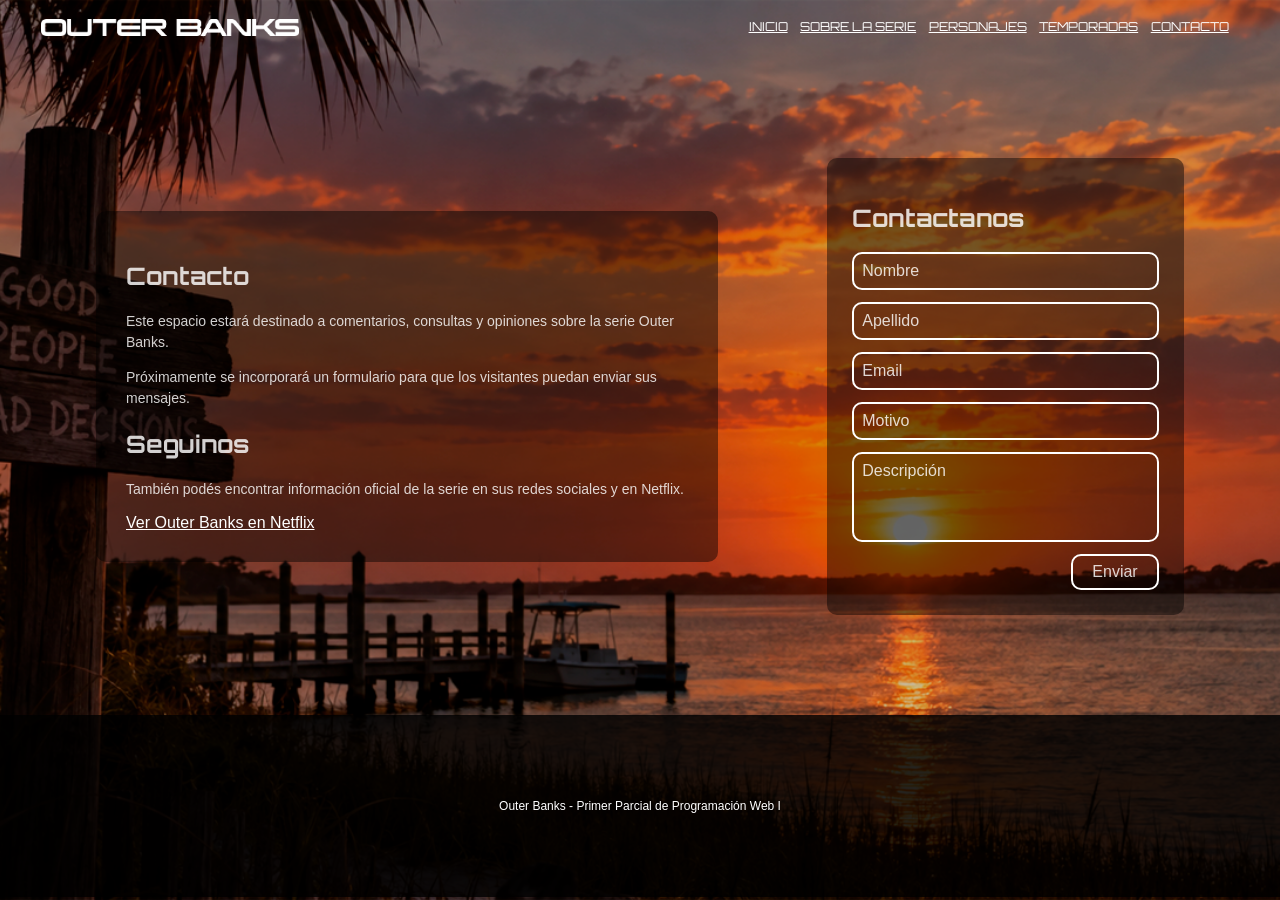
<file: pag/contacto.html>
<!DOCTYPE html>
<html lang="es">
<head>
    <meta charset="UTF-8">
    <meta name="viewport" content="width=device-width, initial-scale=1.0">
    <title>Contacto</title>
    <link rel="stylesheet" href="../css/contacto.css">
    <link rel="preconnect" href="https://fonts.googleapis.com">
    <link rel="preconnect" href="https://fonts.gstatic.com" crossorigin>
    <link href="https://fonts.googleapis.com/css2?family=Orbitron:wght@400..900&display=swap" rel="stylesheet">
</head>

<body>

    <header>
        <nav class="nav">

            <a href="./">
                <img class="logo" src="../img/Outer Banks.png"
                     alt="Logo de Outer Banks">
            </a>
            <a href="../index.html">INICIO</a>
            <a href="../pag/sobrelaserie.html">SOBRE LA SERIE</a>
            <a href="../pag/personajes.html">PERSONAJES</a>
            <a href="../pag/temporadas.html">TEMPORADAS</a>
            <a href="../pag/contacto.html">CONTACTO</a>


        </nav>
    </header>


    <main>

        <section class="contacto">

        <div class="contacto1">
        <h1>Contacto</h1>

        <p>
            Este espacio estará destinado a comentarios,
            consultas y opiniones sobre la serie Outer Banks.
        </p>

        <p>
            Próximamente se incorporará un formulario
            para que los visitantes puedan enviar sus mensajes.
        </p>

        <h2>Seguinos</h2>

        <p>
            También podés encontrar información oficial de la serie
            en sus redes sociales y en Netflix.
        </p>

        <a href="https://www.netflix.com/title/80236318" target="_blank">
            Ver Outer Banks en Netflix
        </a>

    </div>


    <div class="formulario">
        <h2>Contactanos</h2>

        <div class="rectangulo">Nombre</div>
        <div class="rectangulo">Apellido</div>
        <div class="rectangulo">Email</div>
        <div class="rectangulo">Motivo</div>
        <div class="descripcion">Descripción</div>
        <div class="enviar">Enviar</div>

    </div>

</section>
</main>

<footer>
        
    <p>Outer Banks - Primer Parcial de Programación Web I</p>

</footer>
</body>
</html>
</file>
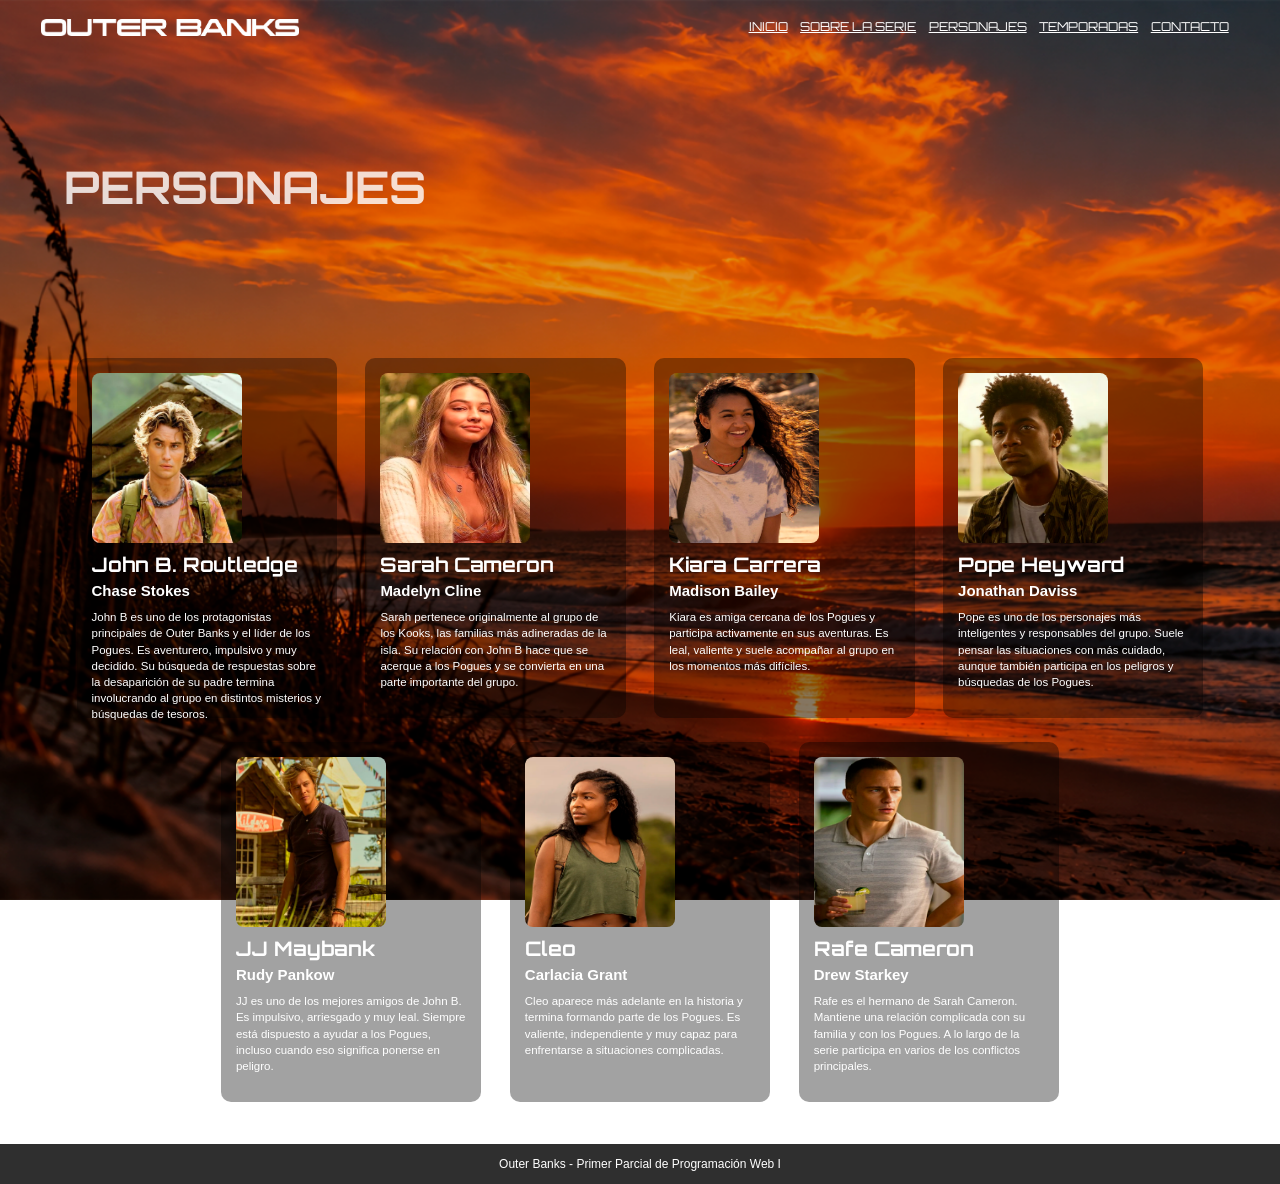
<file: pag/personajes.html>
<!DOCTYPE html>
<html lang="es">
<head>
    <meta charset="UTF-8">
    <meta name="viewport" content="width=device-width, initial-scale=1.0">
    <title>Personajes</title>
    <link rel="stylesheet" href="../css/personajes.css">
    <link rel="preconnect" href="https://fonts.googleapis.com">
    <link rel="preconnect" href="https://fonts.gstatic.com" crossorigin>
    <link href="https://fonts.googleapis.com/css2?family=Orbitron:wght@400..900&display=swap" rel="stylesheet">
</head>

<body>
    <header>
        <nav class="nav">

            <a href="./">
                <img class="logo" src="../img/Outer Banks.png"
                     alt="Logo de Outer Banks">
            </a>

            <a href="../index.html">INICIO</a>
            <a href="../pag/sobrelaserie.html">SOBRE LA SERIE</a>
            <a href="../pag/personajes.html">PERSONAJES</a>
            <a href="../pag/temporadas.html">TEMPORADAS</a>
            <a href="../pag/contacto.html">CONTACTO</a>

        </nav>
    </header> 

    <main>

      <section class="inicio">

            <h1>PERSONAJES</h1>

        </section>

    <section id="personajes">

    

        <article class="personaje">
        <img src="../img/john b 2.png" alt="John B de Outer Banks">
       
        <h2>John B. Routledge</h2>
        <h3>Chase Stokes</h3>

        <p>
            John B es uno de los protagonistas principales de Outer Banks
            y el líder de los Pogues. Es aventurero, impulsivo y muy decidido.
            Su búsqueda de respuestas sobre la desaparición de su padre
            termina involucrando al grupo en distintos misterios y búsquedas
            de tesoros.
        </p>
        </article>


        <article class="personaje">
        <img src="../img/sarah 2.png" alt="Sarah Cameron de Outer Banks">

        <h2>Sarah Cameron</h2>
        <h3>Madelyn Cline</h3>

        <p>
            Sarah pertenece originalmente al grupo de los Kooks,
            las familias más adineradas de la isla. Su relación con John B
            hace que se acerque a los Pogues y se convierta en una parte
            importante del grupo.
        </p>
        </article>


        <article class="personaje">
        <img src="../img/kiara 2.png" alt="Kiara de Outer Banks">

        <h2>Kiara Carrera</h2>
        <h3>Madison Bailey</h3>

        <p>
            Kiara es amiga cercana de los Pogues y participa activamente
            en sus aventuras. Es leal, valiente y suele acompañar al grupo
            en los momentos más difíciles.
            
        </p>
        </article>


        <article class="personaje">
        <img src="../img/pope 2.png" alt="Pope de Outer Banks">

        <h2>Pope Heyward</h2>
        <h3>Jonathan Daviss</h3>

        <p>
            Pope es uno de los personajes más inteligentes y responsables
            del grupo. Suele pensar las situaciones con más cuidado,
            aunque también participa en los peligros y búsquedas
            de los Pogues.
        </p>
        </article>


        <article class="personaje">
        <img src="../img/jj 2.png" alt="JJ de Outer Banks">

        <h2>JJ Maybank</h2>
        <h3>Rudy Pankow</h3>

        <p>
            JJ es uno de los mejores amigos de John B. Es impulsivo,
            arriesgado y muy leal. Siempre está dispuesto a ayudar
            a los Pogues, incluso cuando eso significa ponerse en peligro.
        </p>
        </article>


        <article class="personaje">
        <img src="../img/cleo 2.png" alt="Cleo de Outer Banks">

        <h2>Cleo</h2>
        <h3>Carlacia Grant</h3>

        <p>
            Cleo aparece más adelante en la historia y termina formando
            parte de los Pogues. Es valiente, independiente y muy capaz
            para enfrentarse a situaciones complicadas.
        </p>
        </article>


        <article class="personaje">
        <img src="../img/rafe 2.png" alt="Rafe Cameron de Outer Banks">

        <h2>Rafe Cameron</h2>
        <h3>Drew Starkey</h3>

        <p>
            Rafe es el hermano de Sarah Cameron. Mantiene una relación
            complicada con su familia y con los Pogues. A lo largo
            de la serie participa en varios de los conflictos principales.
        </p>
        </article>
    

    </section>
    </main>

    <footer>
        
    <p>Outer Banks - Primer Parcial de Programación Web I</p>

    </footer>
</body>
</html>
</file>
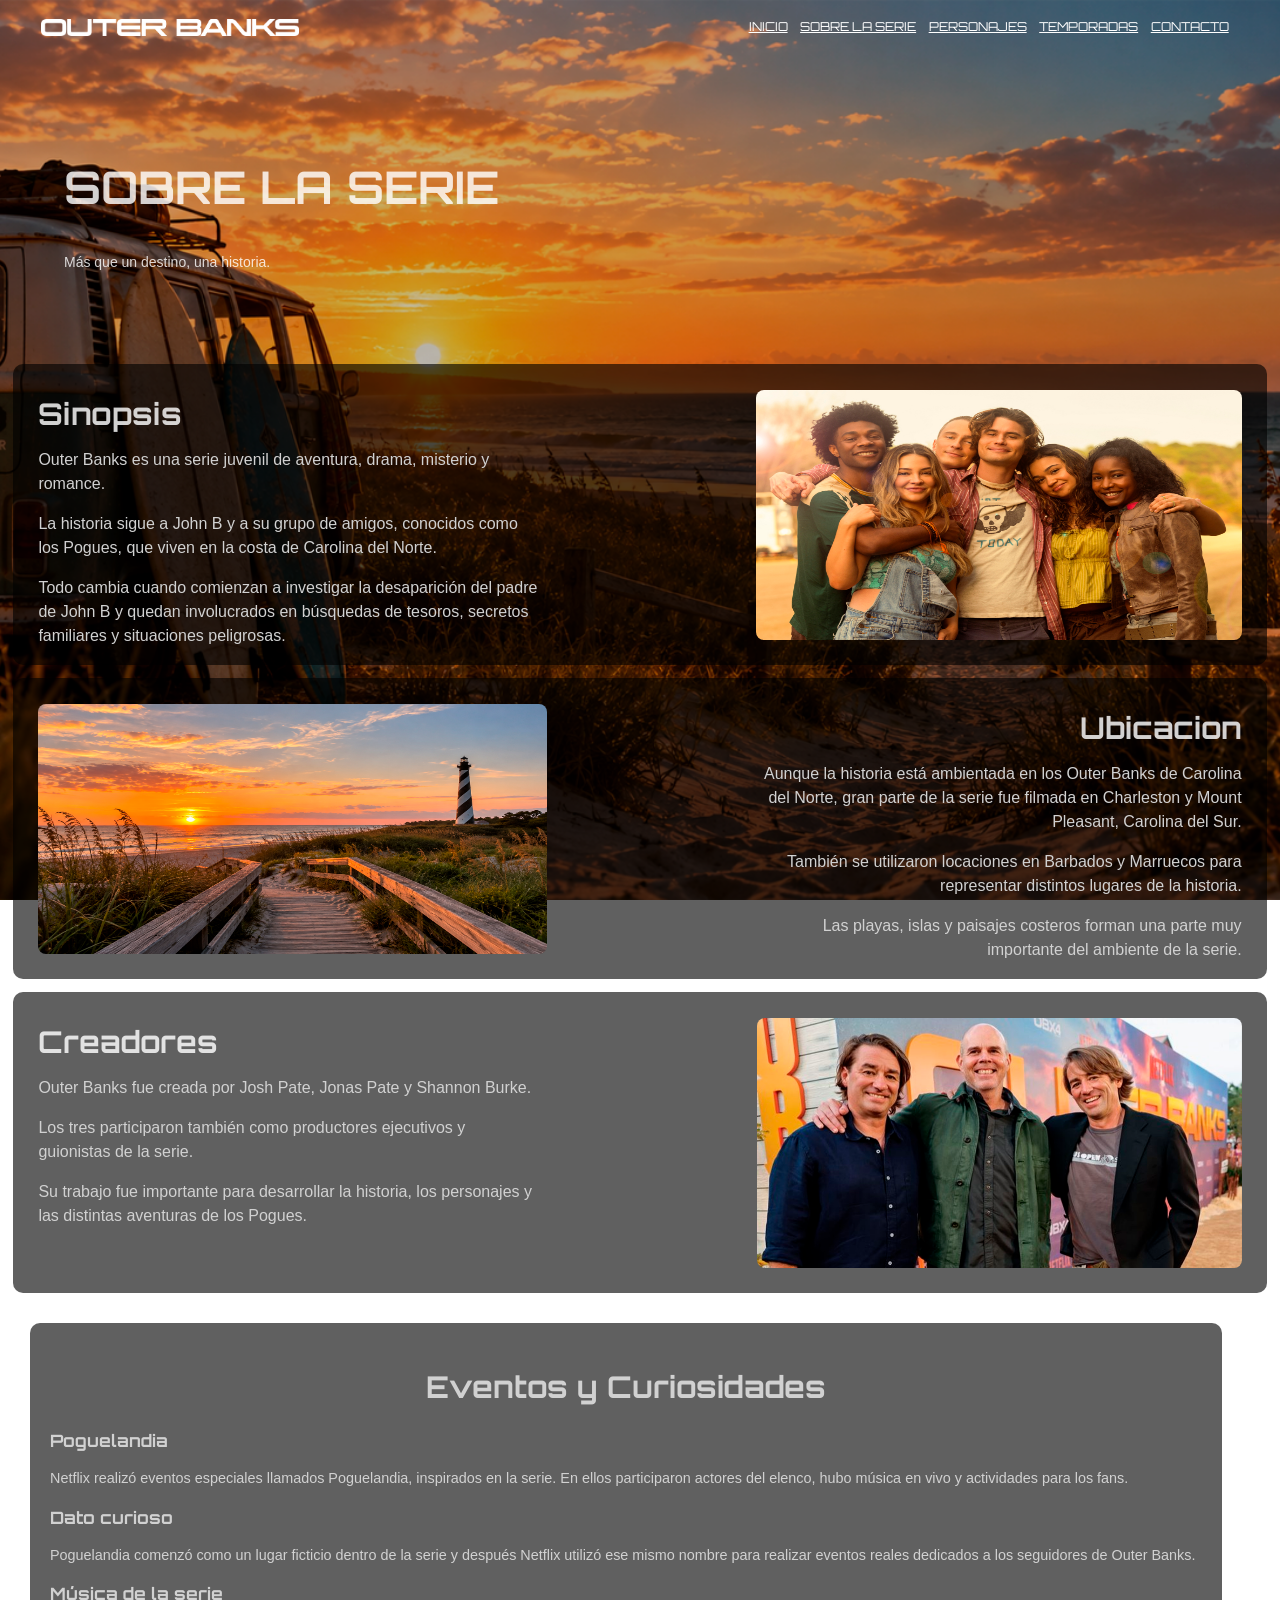
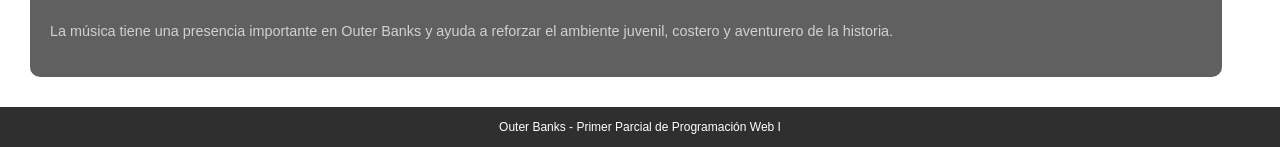
<file: pag/sobrelaserie.html>
<!DOCTYPE html>
<html lang="es">
<head>
    <meta charset="UTF-8">
    <meta name="viewport" content="width=device-width, initial-scale=1.0">
    <title>Sobre la serie</title>
    <link rel="stylesheet" href="../css/sobrelaserie.css">
    <link rel="preconnect" href="https://fonts.googleapis.com">
    <link rel="preconnect" href="https://fonts.gstatic.com" crossorigin>
    <link href="https://fonts.googleapis.com/css2?family=Orbitron:wght@400..900&display=swap" rel="stylesheet">
</head>


<body>
    <header>
        <nav class="nav">

            <a href="./">
                <img class="logo" src="../img/Outer Banks.png"
                     alt="Logo de Outer Banks">
            </a>

            <a href="../index.html">INICIO</a>
            <a href="../pag/sobrelaserie.html">SOBRE LA SERIE</a>
            <a href="../pag/personajes.html">PERSONAJES</a>
            <a href="../pag/temporadas.html">TEMPORADAS</a>
            <a href="../pag/contacto.html">CONTACTO</a>

        </nav>
    </header> 


    <main>

        <section class="inicio">

            <h1>SOBRE LA SERIE</h1>

            <p>
                Más que un destino, una historia.
            </p>

        </section>


        <section>
        <article class="sinopsis1">

            <div class="texto">
            <h2>Sinopsis</h2>

            <p>
                Outer Banks es una serie juvenil de aventura,
                drama, misterio y romance.
            </p>

            <p>
                La historia sigue a John B y a su grupo de amigos,
                conocidos como los Pogues, que viven en la costa
                de Carolina del Norte.
            </p>

            <p>
                Todo cambia cuando comienzan a investigar la
                desaparición del padre de John B y quedan
                involucrados en búsquedas de tesoros,
                secretos familiares y situaciones peligrosas.
            </p>
            </div>
                        
            <img src="../img/sinopsis.png" alt="Los Pogues de Outer Banks">
                        
            </article>


            <article class="ubicacion">

            <img src="../img/ubicacion.png"
             alt="Ubicacion de Outer Banks">

            <div class="texto2">
            <h2>Ubicacion</h2>

            <p>
                Aunque la historia está ambientada en los
                Outer Banks de Carolina del Norte,
                gran parte de la serie fue filmada en
                Charleston y Mount Pleasant,
                Carolina del Sur.
            </p>

            <p>
                También se utilizaron locaciones en Barbados
                y Marruecos para representar distintos lugares
                de la historia.
            </p>

            <p>
                Las playas, islas y paisajes costeros forman
                una parte muy importante del ambiente de la serie.
            </p>

            </div>
            </article>


            <article class="creadores">

              
            <div class="texto">
            <h2>Creadores</h2>

            <p>
                Outer Banks fue creada por Josh Pate,
                Jonas Pate y Shannon Burke.
            </p>

            <p>
                Los tres participaron también como productores
                ejecutivos y guionistas de la serie.
            </p>

            <p>
                Su trabajo fue importante para desarrollar
                la historia, los personajes y las distintas
                aventuras de los Pogues.
            </p>

            </div>
            <img src="../img/creadores.png"
             alt="Paisaje de Outer Banks">


            </article>

        </section>

        <section class="even-y-curi">

            <h2>Eventos y Curiosidades</h2>

            <article>
            <h3>Poguelandia</h3>

            <p>
                Netflix realizó eventos especiales llamados Poguelandia,
                inspirados en la serie. En ellos participaron actores del elenco,
                hubo música en vivo y actividades para los fans.
            </p>
            </article>

            <article>
            <h3>Dato curioso</h3>

            <p>
                Poguelandia comenzó como un lugar ficticio dentro de la serie
                y después Netflix utilizó ese mismo nombre para realizar eventos
                reales dedicados a los seguidores de Outer Banks.
            </p>
            </article>

            <article>
            <h3>Música de la serie</h3>

            <p>
                La música tiene una presencia importante en Outer Banks
                y ayuda a reforzar el ambiente juvenil, costero y aventurero
                de la historia.
            </p>
            </article>

        </section>
    </main>

    <footer>
        
    <p>Outer Banks - Primer Parcial de Programación Web I</p>

    </footer>

</body>

</html>
</file>
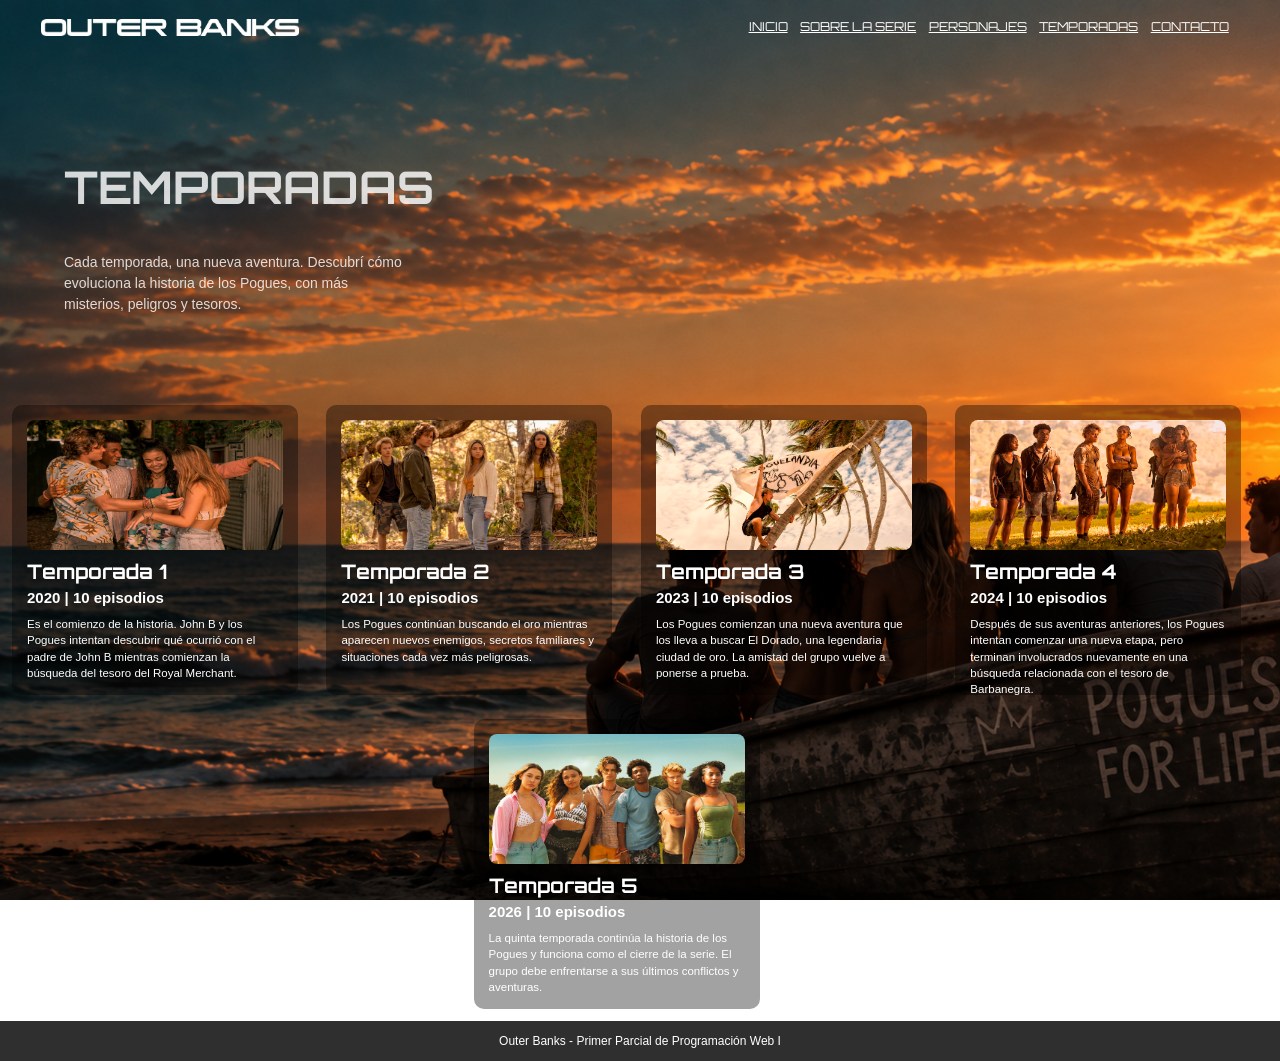
<file: pag/temporadas.html>
<!DOCTYPE html>
<html lang="es">
<head>
    <meta charset="UTF-8">
    <meta name="viewport" content="width=device-width, initial-scale=1.0">
    <title>Temporadas</title>
    <link rel="stylesheet" href="../css/temporadas.css">
    <link rel="preconnect" href="https://fonts.googleapis.com">
    <link rel="preconnect" href="https://fonts.gstatic.com" crossorigin>
    <link href="https://fonts.googleapis.com/css2?family=Orbitron:wght@400..900&display=swap" rel="stylesheet">
</head>


<body>
    <header>
        <nav class="nav">

            <a href="./">
                <img class="logo" src="../img/Outer Banks.png"
                     alt="Logo de Outer Banks">
            </a>

            <a href="../index.html">INICIO</a>
            <a href="../pag/sobrelaserie.html">SOBRE LA SERIE</a>
            <a href="../pag/personajes.html">PERSONAJES</a>
            <a href="../pag/temporadas.html">TEMPORADAS</a>
            <a href="../pag/contacto.html">CONTACTO</a>

        </nav>
    </header> 

    <main>
        
      <section class="inicio">

            <h1>TEMPORADAS</h1>
            <p>
            Cada temporada, una nueva aventura.
            Descubrí cómo evoluciona la historia de los Pogues,
            con más misterios, peligros y tesoros.
            </p>
        </section>

 

    <article class="temporada">

        <img src="../img/tem1.png"
             alt="Temporada 1 de Outer Banks">

        <h2>Temporada 1</h2>

        <h3>2020 | 10 episodios</h3>

        <p>
            Es el comienzo de la historia. John B y los Pogues
            intentan descubrir qué ocurrió con el padre de John B
            mientras comienzan la búsqueda del tesoro del Royal Merchant.
        </p>

       

    </article>


    <article class="temporada">

        <img src="../img/tem2.png"
             alt="Temporada 2 de Outer Banks">

        <h2>Temporada 2</h2>

        <h3>2021 | 10 episodios</h3>

        <p>
            Los Pogues continúan buscando el oro mientras aparecen
            nuevos enemigos, secretos familiares y situaciones cada
            vez más peligrosas.
        </p>

        

    </article>


    <article class="temporada">

        <img src="../img/tem3.png"
             alt="Temporada 3 de Outer Banks">

        <h2>Temporada 3</h2>

        <h3>2023 | 10 episodios</h3>

        <p>
            Los Pogues comienzan una nueva aventura que los lleva
            a buscar El Dorado, una legendaria ciudad de oro.
            La amistad del grupo vuelve a ponerse a prueba.
        </p>

       

    </article>


    <article class="temporada">

        <img src="../img/tem4.png"
             alt="Temporada 4 de Outer Banks">

        <h2>Temporada 4</h2>

        <h3>2024 | 10 episodios</h3>

        <p>
            Después de sus aventuras anteriores, los Pogues intentan
            comenzar una nueva etapa, pero terminan involucrados
            nuevamente en una búsqueda relacionada con el tesoro
            de Barbanegra.
        </p>

        

    </article>


    <article class="temporada1">

        <img src="../img/tem5.png"
             alt="Temporada 5 de Outer Banks">

        <h2>Temporada 5</h2>

        <h3>2026 | 10 episodios</h3>

        <p>
            La quinta temporada continúa la historia de los Pogues
            y funciona como el cierre de la serie. El grupo debe
            enfrentarse a sus últimos conflictos y aventuras.
        </p>

        
    </article>
    </main>

    <footer>
        
    <p>Outer Banks - Primer Parcial de Programación Web I</p>

    </footer>

</body>
</html>
</file>
<file: css/contacto.css>
/*orbitron-<uniquifier> {
  font-family: "Orbitron", sans-serif;
  font-optical-sizing: auto;
  font-weight: <weight>;
  font-style: normal;
}
*/

body {
    background-image: url(../img/fondo-contacto.png) ;
    background-size: cover;
    background-position: center;   
    background-attachment: fixed;
    color: rgba(255, 255, 255, 0.815);
    font-family: Arial, Helvetica, sans-serif;
    margin: 0;
}

a {
    color: rgb(255, 255, 255);
}

header {
    padding: 1% 1%;
    align-items: center;
    font-family: "Orbitron", sans-serif;
}

.nav {
    margin-left: auto;
    display: flex;
}

.nav a {
    margin: 0.5%;
    font-size: 77%;
}

.logo {
    width: 36%;
    padding: 0% 3%
}

.contacto {
    display: flex;
    width: 85%;
    margin: 100px auto;
    align-items: center;
}

.contacto1 {
    padding: 30px;
    margin-right: 10%;
    background-color: rgba(0, 0, 0, 0.45);
    border-radius: 10px;
}
.contacto1 h1{
    font-family: "Orbitron", sans-serif;
}

.contacto1 h2{
    font-family: "Orbitron", sans-serif;
}

.formulario h2 {
    font-family: "Orbitron", sans-serif;
}

.contacto1 p {
    font-size: 14px;
    line-height: 1.5;
}

.formulario {
    width: 30%;
    padding: 25px;
    background-color: rgba(0, 0, 0, 0.45);
    border-radius: 10px;
}

.rectangulo {
    margin: 12px 0;
    padding: 8px;
    border: 2px solid white;
    border-radius: 10px;
}

.descripcion {
    height: 70px;
    margin: 12px 0;
    padding: 8px;
    border: 2px solid white;
    border-radius: 10px;
}

.enviar {
    width: 70px;
    margin-left: auto;
    padding: 7px;
    border: 2px solid white;
    text-align: center;
    border-radius: 10px;
}

footer {
    padding: 72px;
    text-align: center;
    background-color: rgba(0, 0, 0, 0.815);
    color: white;
    font-size: 12px;
    margin-top: px;
}
</file>
<file: css/personajes.css>
/*orbitron-<uniquifier> {
  font-family: "Orbitron", sans-serif;
  font-optical-sizing: auto;
  font-weight: <weight>;
  font-style: normal;
}
*/

body {
    background-image: url(../img/fondo-personajes.png) ;
    background-size: cover;
    background-position: center;   
    background-attachment: fixed;
    color: rgba(255, 255, 255, 0.815);
    font-family: Arial, Helvetica, sans-serif;
    margin: 0;
}

a {
    color: rgb(255, 255, 255);
}

header {
    padding: 1% 1%;
    align-items: center;
    font-family: "Orbitron", sans-serif;
}

.nav {
    margin-left: auto;
    display: flex;
}

.nav a {
    margin: 0.5%;
    font-size: 77%;
}

.logo {
    width: 36%;
    padding: 0% 3%
}

.inicio {
    background-color: rgba(240, 248, 255, 0);
    text-align: left;
    padding: 5%;
    font-family: "Orbitron", sans-serif;
    font-size: 30px;
}

#personajes {
    width: 90%;
    margin: auto;
    padding: 30px 0;
    text-align: center;
}

#personajes h1 {
    color: white;
    font-size: 30px;
    margin-bottom: 25px;
    font-family: "Orbitron", sans-serif;
}

.personaje {
    display: inline-block;
    width: 20%;
    height: 330px;
    margin: 12px;
    padding: 15px;
    background-color: rgba(0, 0, 0, 0.363);
    color: white;
    border-radius: 10px;
    vertical-align: top;
    text-align: left;
}

.personaje img {
    width: 150px;
    height: 170px;
    border-radius: 8px;
}

.personaje h2 {
    font-size: 20px;
    margin: 5px 0;
    font-family: "Orbitron", sans-serif;
}

.personaje h3 {
    font-size: 15px;
    margin: 5px 0;
}

.personaje p {
    font-size: 11.5px;
    line-height: 1.4;
    margin-top: 10px;
}

footer {
    padding: 1px;
    text-align: center;
    background-color: rgba(0, 0, 0, 0.815);
    color: white;
    font-size: 12px;
}
</file>
<file: css/sobrelaserie.css>
/*orbitron-<uniquifier> {
  font-family: "Orbitron", sans-serif;
  font-optical-sizing: auto;
  font-weight: <weight>;
  font-style: normal;
}
 */

body {
    background-image: url(../img/fondo-sobre.png);
    background-size: cover;
    background-position: center;
    background-attachment: fixed;
    color: rgba(255, 255, 255, 0.815);
    font-family: Arial, Helvetica, sans-serif;
    margin: 0;
}

a {
    color: rgb(255, 255, 255);
}

header {
    padding: 1% 1%;
    font-family: "Orbitron", sans-serif;
}

.nav {
    margin-left: auto;
    display: flex;
}

.nav a {
    margin: 0.5%;
    font-size: 77%;
}

.logo {
    width: 36%;
    padding: 0 3%;
}

.inicio {
    background-color: rgba(240, 248, 255, 0);
    text-align: left;
    padding: 5%;
    font-family: "Orbitron", sans-serif;
    font-size: 30px;
}

.inicio p {
    font-family: Arial, Helvetica, sans-serif;
    font-size: 14px;
    line-height: 1.5;
    width: 30%;
}

.sinopsis1 {
    display: flex;
    margin: 1%;
    padding: 2%;
    width: 94%;
    height: 250px;
    background-color: rgba(0, 0, 0, 0.623);
    border-radius: 10px;
}

.texto h2 {
    font-size: 30px;
    margin: 5px 0;
    font-family: "Orbitron", sans-serif;
}

.texto p {
    font-size: 100%;
    line-height: 1.5;
    width: 70%;
    color: rgb(209, 209, 209);
}

.sinopsis1 img{
    width: 70%;
    height: 100%;
    border-radius: 8px;
}








.ubicacion {
    display: flex;
    margin: 1%;
    padding: 2%;
    width: 94%;
    height: 250px;
    background-color: rgba(0, 0, 0, 0.623);
    border-radius: 10px;
}

.texto2 h2 {
    font-size: 30px;
    margin: 5px 0;
    font-family: "Orbitron", sans-serif;
    text-align: right;
}

.texto2 p {
    font-size: 100%;
    line-height: 1.5;
    width: 70%;
    color: rgb(209, 209, 209);
    margin-left: auto;
    text-align: right;
}

.ubicacion img{
    width: 70%;
    height: 100%;
    border-radius: 8px;
}








.creadores {
    display: flex;
    margin: 1%;
    padding: 2%;
    width: 94%;
    height: 250px;
    background-color: rgba(0, 0, 0, 0.623);
    border-radius: 10px;
}

.texto h2 {
    font-size: 30px;
    margin: 5px 0;
    font-family: "Orbitron", sans-serif;
}

.texto p {
    font-size: 100%;
    line-height: 1.5;
    width: 70%;
    color: rgb(209, 209, 209);
}

.creadores img{
    width: 43%;
    height: 100%;
    border-radius: 8px;
}










.even-y-curi {
    width: 90%;
    margin: 30px;
    padding: 20px;
    background-color: rgba(0, 0, 0, 0.623);
    border-radius: 10px;
    color: rgb(209, 209, 209);
}

.even-y-curi h2 {
    font-family: "Orbitron", sans-serif;
    font-size: 30px;
    text-align: center;
}

.even-y-curi h3 {
    font-family: "Orbitron", sans-serif;
    font-size: 17px;
    text-align: left;
}

.even-y-curi p {
    font-size: 90%;
    line-height: 1.5;
    text-align: left;
}

footer {
    padding: 1px;
    text-align: center;
    background-color: rgba(0, 0, 0, 0.815);
    color: white;
    font-size: 12px;
}
</file>
<file: css/temporadas.css>
/*orbitron-<uniquifier> {
  font-family: "Orbitron", sans-serif;
  font-optical-sizing: auto;
  font-weight: <weight>;
  font-style: normal;
}
*/


body {
    background-image: url(../img/temporadas.png) ;
    background-size: cover;
    background-position: center;   
    background-attachment: fixed;
    color: rgba(255, 255, 255, 0.815);
    font-family: Arial, Helvetica, sans-serif;
    margin: 0;
}

a {
    color: rgb(255, 255, 255);
}

header {
    padding: 1% 1%;
    align-items: center;
    font-family: "Orbitron", sans-serif;
}

.nav {
    margin-left: auto;
    display: flex;
}

.nav a {
    margin: 0.5%;
    font-size: 77%;
}

.logo {
    width: 36%;
    padding: 0% 3%
}

.inicio {
    background-color: rgba(240, 248, 255, 0);
    text-align: left;
    padding: 5%;
    font-family: "Orbitron", sans-serif;
    font-size: 30px;
}

.inicio p {
    font-family: "sans-serif", sans-serif;
    font-size: 14px;
    line-height: 1.5;
    width: 30%;
}

#temporada {
    width: 90%;
    margin: auto;
    padding: 0px 0;
    text-align: center;
}

#temporada h1 {
    color: white;
    font-size: 30px;
    margin-bottom: 25px;
    font-family: "Orbitron", sans-serif;
}

.temporada {
    display: inline-block;
    width: 20%;
    height: 260px;
    margin: 12px;
    padding: 15px;
    background-color: rgba(0, 0, 0, 0.363);
    color: white;
    border-radius: 10px;
    vertical-align: top;
    text-align: left;
}

.temporada img {
    width: 100%;
    height: 130px;
    border-radius: 8px;
}

.temporada h2 {
    font-size: 20px;
    margin: 5px 0;
    font-family: "Orbitron", sans-serif;
}

.temporada h3 {
    font-size: 15px;
    margin: 5px 0;
}

.temporada p {
    font-size: 11.5px;
    line-height: 1.4;
    margin-top: 10px;
}

.temporada1 {
    display: inline-block;
    width: 20%;
    height: 260px;
    margin: 12px;
    padding: 15px;
    background-color: rgba(0, 0, 0, 0.363);
    color: white;
    border-radius: 10px;
    vertical-align: top;
    text-align: left;
    margin-left: 37%;
}

.temporada1 img {
    width: 100%;
    height: 130px;
    border-radius: 8px;
}

.temporada1 h2 {
    font-size: 20px;
    margin: 5px 0;
    font-family: "Orbitron", sans-serif;
}

.temporada1 h3 {
    font-size: 15px;
    margin: 5px 0;
}

.temporada1 p {
    font-size: 11.5px;
    line-height: 1.4;
    margin-top: 10px;
}

footer {
    padding: 1px;
    text-align: center;
    background-color: rgba(0, 0, 0, 0.815);
    color: white;
    font-size: 12px;
}
</file>
